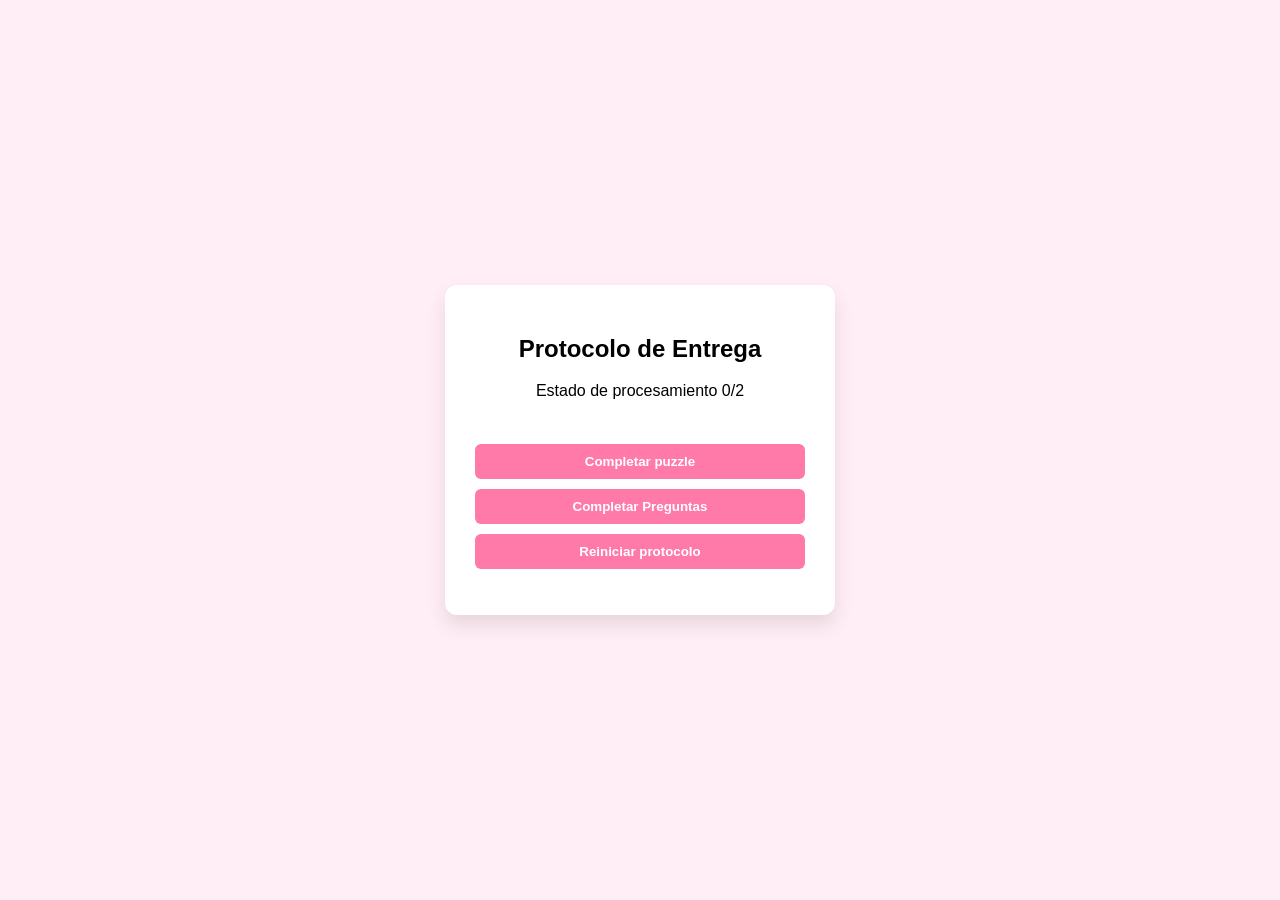
<file: Amor2.html>
<!DOCTYPE html>
<html lang="es">
<head>
<meta charset="UTF-8">
<title>Protocolo</title>

<style>

body{
font-family:Arial;
background:#ffeef5;
display:flex;
justify-content:center;
align-items:center;
height:100vh;
margin:0;
}

/* tarjeta */

.card{
background:white;
padding:30px;
border-radius:12px;
width:330px;
text-align:center;
box-shadow:0 10px 20px rgba(0,0,0,0.1);
}

/* botones */

button{
margin-top:10px;
padding:10px;
cursor:pointer;
width:100%;
border:none;
border-radius:6px;
background:#ff7aa8;
color:white;
font-weight:bold;
}

button:hover{
background:#ff5c96;
}

/* HELLO KITTY */

.regalo{
margin-top:20px;
cursor:pointer;
display:none;
position:relative;
}

/* imagen kitty */

.regalo img{
width:140px;
height:auto;
animation:saltar 1.2s infinite;
}

/* animación salto */

@keyframes saltar{

0%{transform:translateY(0);}
50%{transform:translateY(-12px);}
100%{transform:translateY(0);}

}

/* corazones */

.corazon{
position:absolute;
font-size:18px;
animation:subir 2s linear forwards;
pointer-events:none;
}

/* animación corazón */

@keyframes subir{

0%{
transform:translateY(0);
opacity:1;
}

100%{
transform:translateY(-90px);
opacity:0;
}

}

</style>

</head>

<body>

<div class="card">

<h2>Protocolo de Entrega</h2>

<p>Estado de procesamiento <span id="contador">0/2</span></p>

<br>

<button onclick="irPuzzle()">Completar puzzle </button>

<button onclick="irQuiz()">Completar Preguntas</button>

<button onclick="reiniciar ()">Reiniciar protocolo</button>

<p id="mensaje"></p>

<div class="regalo" id="regalo" onclick="abrirRegalo()">

<img src="Hellokitty.jpeg">

<p>🐱 Dar click para abrir</p>

</div>

</div>

<script>

let progreso = 0;
let corazonesActivos = false;

/* revisar progreso */

function revisarProgreso(){

progreso = 0;

if(localStorage.getItem("faseA") === "completada"){
progreso++;
}

if(localStorage.getItem("faseB") === "completada"){
progreso++;
}

actualizar();

}

/* ir al puzzle */

function irPuzzle(){

window.location.href="puzzleAmor.html";

}

/* ir al quiz */

function irQuiz(){

window.location.href="preguntas.html";

}

/* actualizar contador */

function actualizar(){

document.getElementById("contador").innerHTML = progreso + "/2";

if(progreso === 2){

document.getElementById("mensaje").innerHTML =
"🎉 Protocolo completado";

document.getElementById("regalo").style.display="block";

activarCorazones();

}

}

/* reiniciar */

function reiniciar(){

localStorage.removeItem("faseA");
localStorage.removeItem("faseB");

progreso = 0;

document.getElementById("regalo").style.display="none";

document.getElementById("mensaje").innerHTML =
"Protocolo reiniciado";

actualizar();

}

/* abrir sorpresa */

function abrirRegalo(){

window.location.href="Carta.html";

}

/* corazones animados */

function activarCorazones(){

if(corazonesActivos) return;

corazonesActivos = true;

setInterval(function(){

let contenedor = document.getElementById("regalo");

if(contenedor.style.display !== "block") return;

let corazon = document.createElement("div");

corazon.className="corazon";

corazon.innerHTML="❤️";

corazon.style.left=Math.random()*120+"px";

contenedor.appendChild(corazon);

setTimeout(function(){

corazon.remove();

},2000);

},500);

}

/* iniciar */

revisarProgreso();

</script>

</body>
</html>
</file>
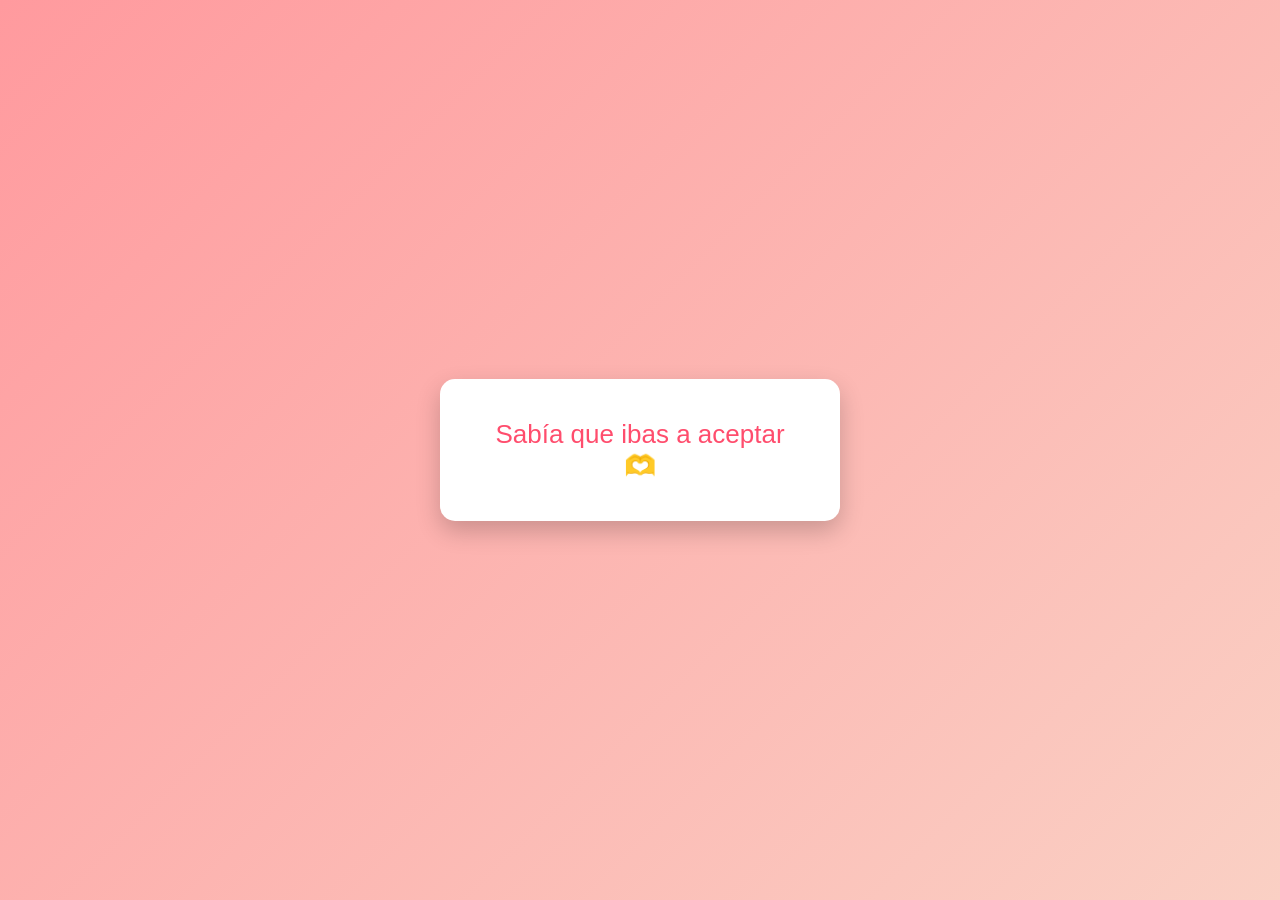
<file: Confirmado.html>
<!DOCTYPE html>
<html lang="es">
<head>
<meta charset="UTF-8">
<title>Carta</title>

<style>

body{
    margin:0;
    height:100vh;
    display:flex;
    justify-content:center;
    align-items:center;
    background:linear-gradient(135deg,#ff9a9e,#fad0c4);
    font-family:Arial, Helvetica, sans-serif;
}

.carta{
    width:320px;
    padding:40px;
    background:white;
    border-radius:15px;
    text-align:center;
    font-size:26px;
    color:#ff4d6d;
    box-shadow:0 10px 25px rgba(0,0,0,0.2);
    animation:aparecer 1s ease;
}

@keyframes aparecer{
    from{
        transform:scale(0.7);
        opacity:0;
    }
    to{
        transform:scale(1);
        opacity:1;
    }
}

</style>
</head>

<body>

<div class="carta">
Sabía que ibas a aceptar 🫶
</div>

</body>
</html>
</file>
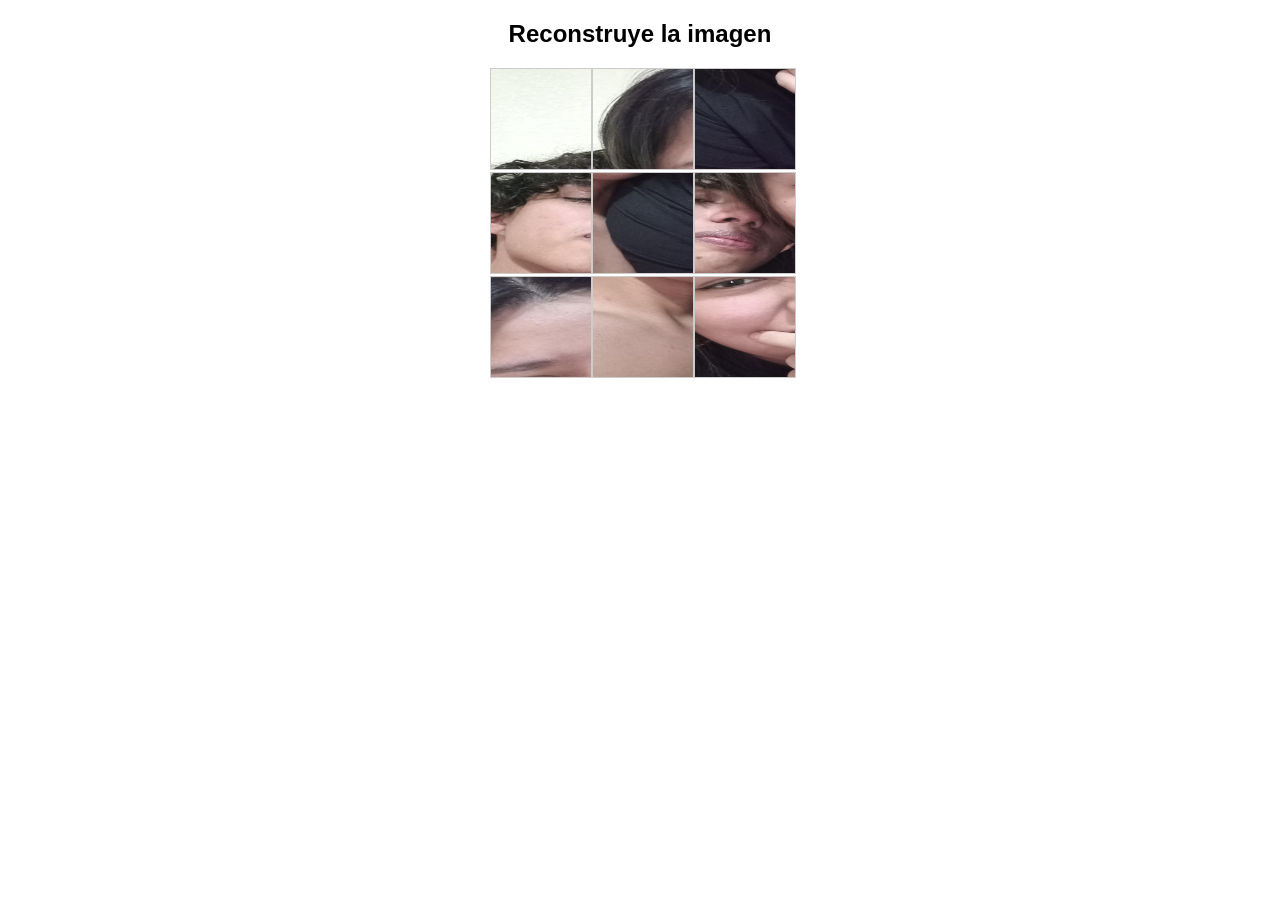
<file: puzzleAmor.html>
<!DOCTYPE html>
<html lang="es">
<head>
<meta charset="UTF-8">
<title>Puzzle interactivo</title>

<style>

body{
font-family:Arial;
text-align:center;
}

#puzzle{
width:300px;
margin:auto;
display:grid;
grid-template-columns:repeat(3,100px);
gap:2px;
}

.pieza{
width:100px;
height:100px;
background-image:url("Amorpuzzle.jpeg");
background-size:300px 300px;
border:1px solid #ccc;
cursor:pointer;
}

.seleccionada{
outline:3px solid red;
}

</style>

</head>

<body>

<h2>Reconstruye la imagen</h2>

<div id="puzzle"></div>

<script>

/* posiciones correctas de la imagen */

let posiciones = [
"0px 0px","-100px 0px","-200px 0px",
"0px -100px","-100px -100px","-200px -100px",
"0px -200px","-100px -200px","-200px -200px"
];

let piezas = [...posiciones];

/* mezclar piezas */

function mezclar(){

for(let i=piezas.length-1;i>0;i--){

let j=Math.floor(Math.random()*(i+1));

[piezas[i],piezas[j]]=[piezas[j],piezas[i]];

}

}

/* crear puzzle */

function crearPuzzle(){

let puzzle=document.getElementById("puzzle");

puzzle.innerHTML="";

piezas.forEach((pos,index)=>{

let pieza=document.createElement("div");

pieza.className="pieza";

pieza.style.backgroundPosition=pos;

/* evento clic */

pieza.onclick=()=>seleccionar(index);

puzzle.appendChild(pieza);

});

}

/* guardar pieza seleccionada */

let seleccionada=null;

function seleccionar(index){

if(seleccionada===null){

seleccionada=index;

}else{

/* intercambiar piezas */

[piezas[seleccionada],piezas[index]]=
[piezas[index],piezas[seleccionada]];

seleccionada=null;

crearPuzzle();
verificar();

}

}

/* verificar si está resuelto */

function verificar(){

let correcto=true;

for(let i=0;i<piezas.length;i++){

if(piezas[i]!==posiciones[i]){

correcto=false;
break;

}

}

if(correcto){

localStorage.setItem("faseA","completada");

window.location.href="Amor2.html";

}

}



/* iniciar */

mezclar();
crearPuzzle();

</script>

</body>
</html>
</file>
